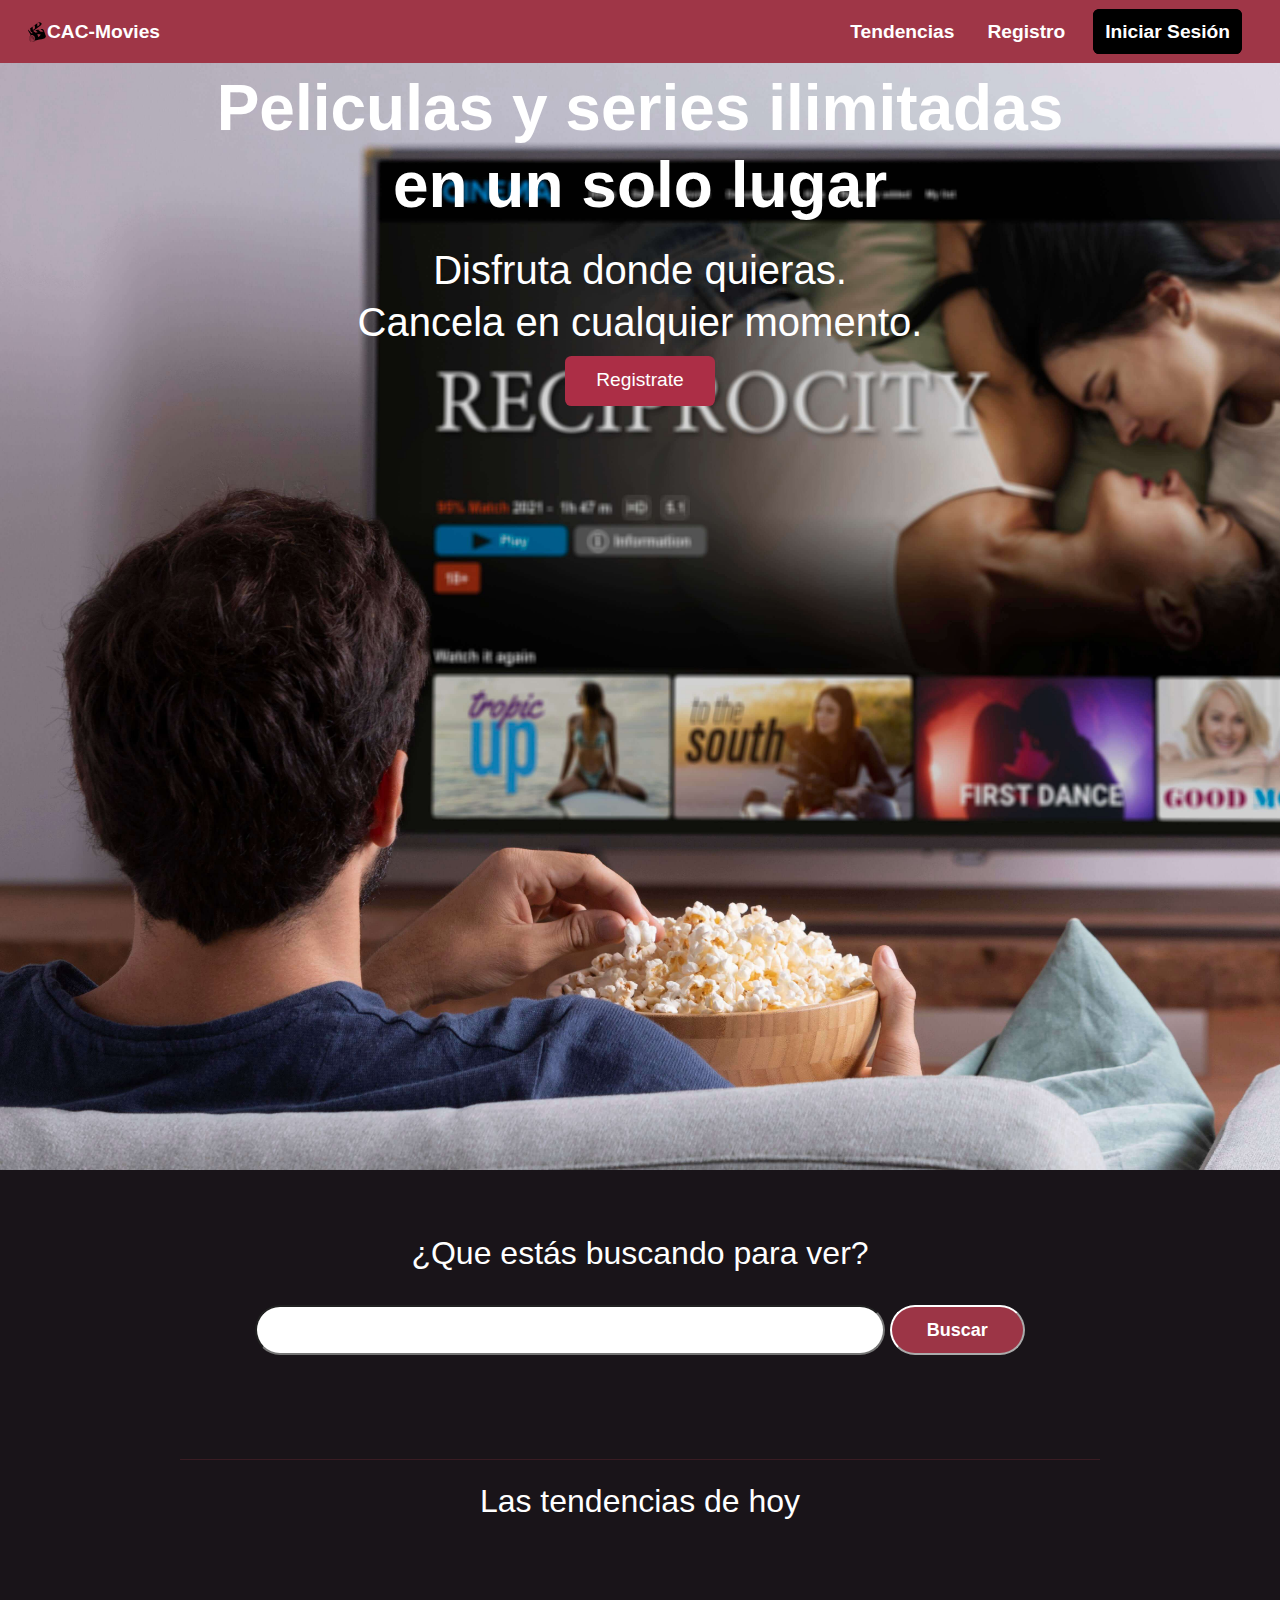
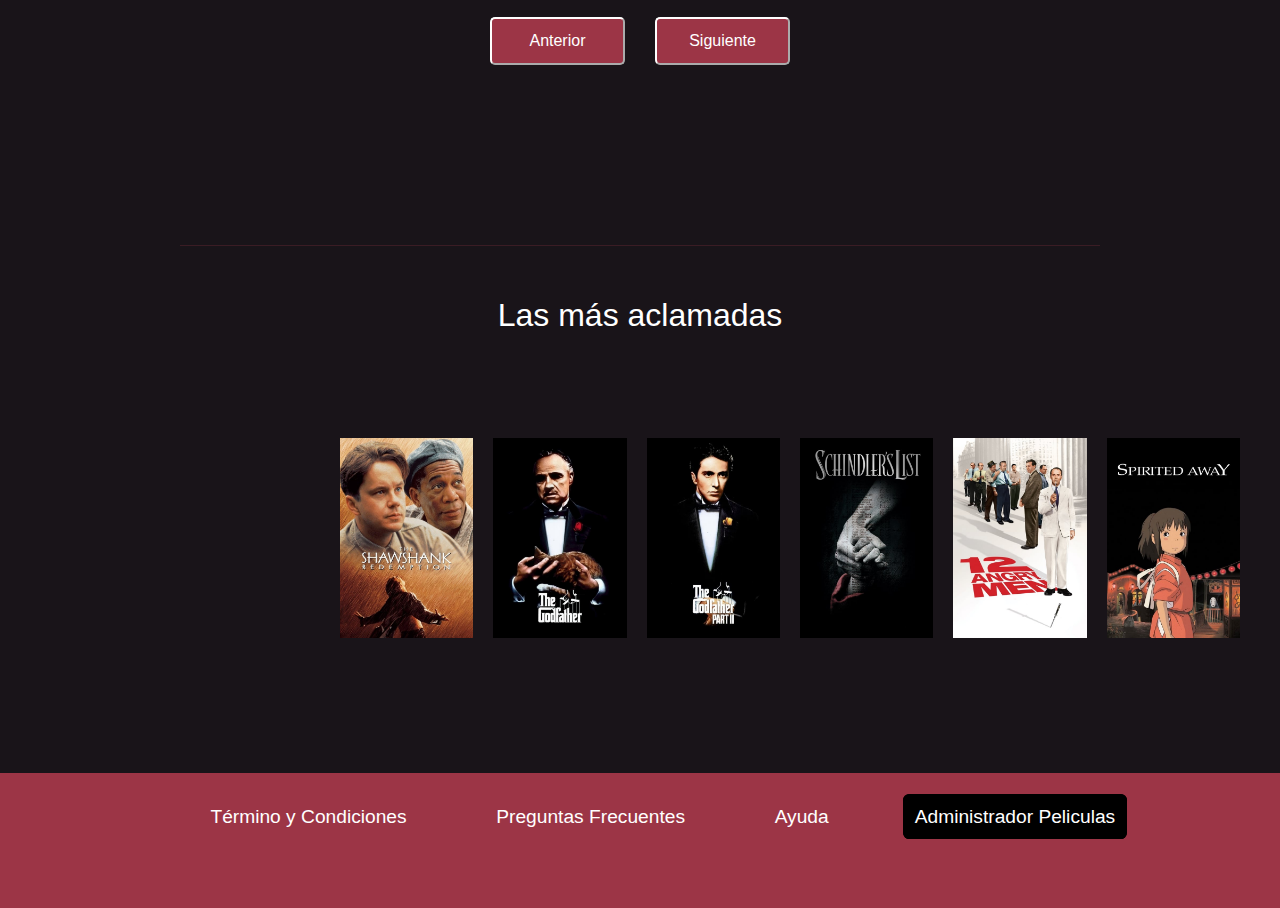
<file: index.html>
<!DOCTYPE html>
<html lang="es">

<head>
    <meta charset="UTF-8">
    <meta name="viewport" content="width=device-width, initial-scale=1.0">
    <link href="https://cdn.jsdelivr.net/npm/bootstrap@5.3.3/dist/css/bootstrap.min.css" rel="stylesheet"
        integrity="sha384-QWTKZyjpPEjISv5WaRU9OFeRpok6YctnYmDr5pNlyT2bRjXh0JMhjY6hW+ALEwIH" crossorigin="anonymous">
    <link rel="icon" href="Iconos/popcorn_3942173.ico" type="image/x-icon">
    <link rel="stylesheet" href="https://cdnjs.cloudflare.com/ajax/libs/animate.css/4.1.1/animate.min.css" />
    <link rel="stylesheet" href="styles.css">
    <title>CAC-MOVIES</title>
</head>

<body>
    <header id="cabeza">
        <nav class="navegación">
            <div class="container-fluid">
                <a class="logo" href="#">
                    <img src="Iconos/video_icono.svg" alt="Logo" width="20" height="24">CAC-Movies
                </a>
            </div>
            <div class="conte_lis">
                <ul class="nav_lis">
                    <li><a href="#ten" class="lista">Tendencias</a></li>
                    <li><a href="Registro.html" class="lista">Registro</a></li>
                    <li><a href="Login.html" class="lista3">Iniciar Sesión</a></li>
                </ul>
            </div>
    </header>
    <main>
        <section class="Imagen_home">
            <div>
                <h1 class="texto_central">Peliculas y series ilimitadas
                    en un solo lugar</h1>
            </div>
            <div class="subtitulo_central">
                <p>Disfruta donde quieras.</p>
                <p>Cancela en cualquier momento.</p>
            </div>
            <div class="boton_registrar1">
                <button type="submit" class="boton"><a href="Registro.html"> Registrate</a>

                </button>
            </div>
        </section>

        <section class="entra_busca">
            <div class="titulo_busca">
                <h2 class="busca">¿Que estás buscando para ver?</h2>
            </div>
            <div class="busqueda">
                <input type="text" class="cuadro_texto">
                <button class="boton_buscar">Buscar</button>
            </div>
            <div>
                <hr>
            </div>
            <div id="ten" class="tendencias_hoy ">
                <h2>Las tendencias de hoy</h2>
            </div>
            <div id="grilla_principal">
                <!--<section class="fila">
                    <div class="row row-cols-1 row-cols-md-3 g-4">
                        <div class="col">
                            <div class="card h-100">

                            </div>
                        </div>
                    </div>
                </section>-->
            </div>

           
            <div class="botones_card">
                <button onclick="antes" class="boton_anterior">Anterior</button>
                <button onclick="despues" class="boton_siguiente">Siguiente</button>
            </div>
            <div>
                <hr class="linea">
            </div>
            <div class="titulo_carrusel">
                <p>Las más aclamadas</p>
            </div>
            <div class="carousel">
                <div class="carousel-track">
                    <img src="Imagenes/aclamada_1.jpg" alt="Image 1">
                    <img src="Imagenes/aclamada_2.jpg" alt="Imagen 2">
                    <img src="Imagenes/aclamada_3.jpg" alt="Imagen 3">
                    <img src="Imagenes/aclamada_4.jpg" alt="Imagen 4">
                    <img src="Imagenes/aclamada_5.jpg" alt="Imagen 5">
                    <img src="Imagenes/aclamada_6.jpg" alt="Imagen 6">
                </div>
            </div>
        </section>
    </main>
    <footer>
        <div class="pie_lis">
            <ul class="nav_pie">
                <li><a href="#cabeza" class="pie">Término y Condiciones</a></li>
                <li><a href="#cabeza" class="pie">Preguntas Frecuentes</a></li>
                <li><a href="#cabeza" class="pie">Ayuda</a></li>
                <li><a href="#cabeza" class="pie3">Administrador Peliculas</a></li>
            </ul>
        </div>
    </footer>

    <script src="https://cdn.jsdelivr.net/npm/bootstrap@5.3.3/dist/js/bootstrap.bundle.min.js"
        integrity="sha384-YvpcrYf0tY3lHB60NNkmXc5s9fDVZLESaAA55NDzOxhy9GkcIdslK1eN7N6jIeHz"
        crossorigin="anonymous"></script>

    <script src="script.js"></script>
</body>

</html>
</file>
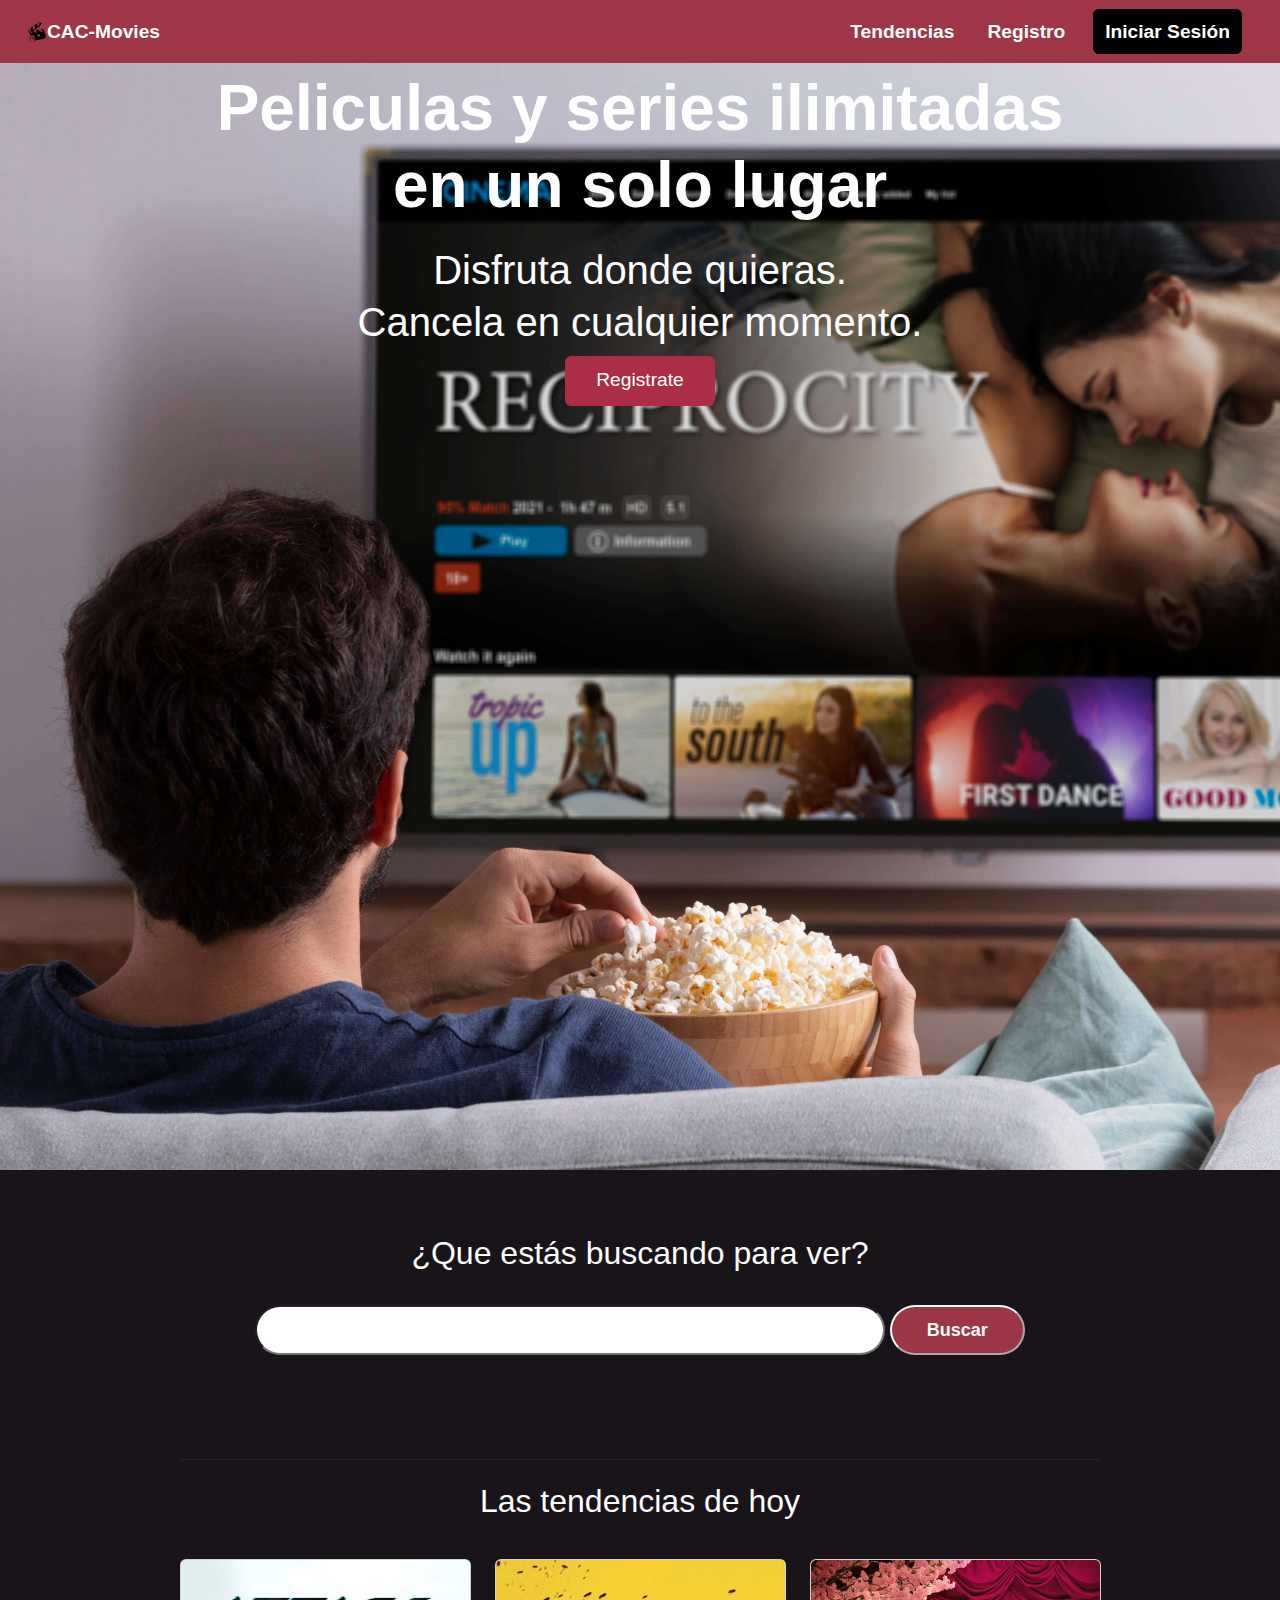
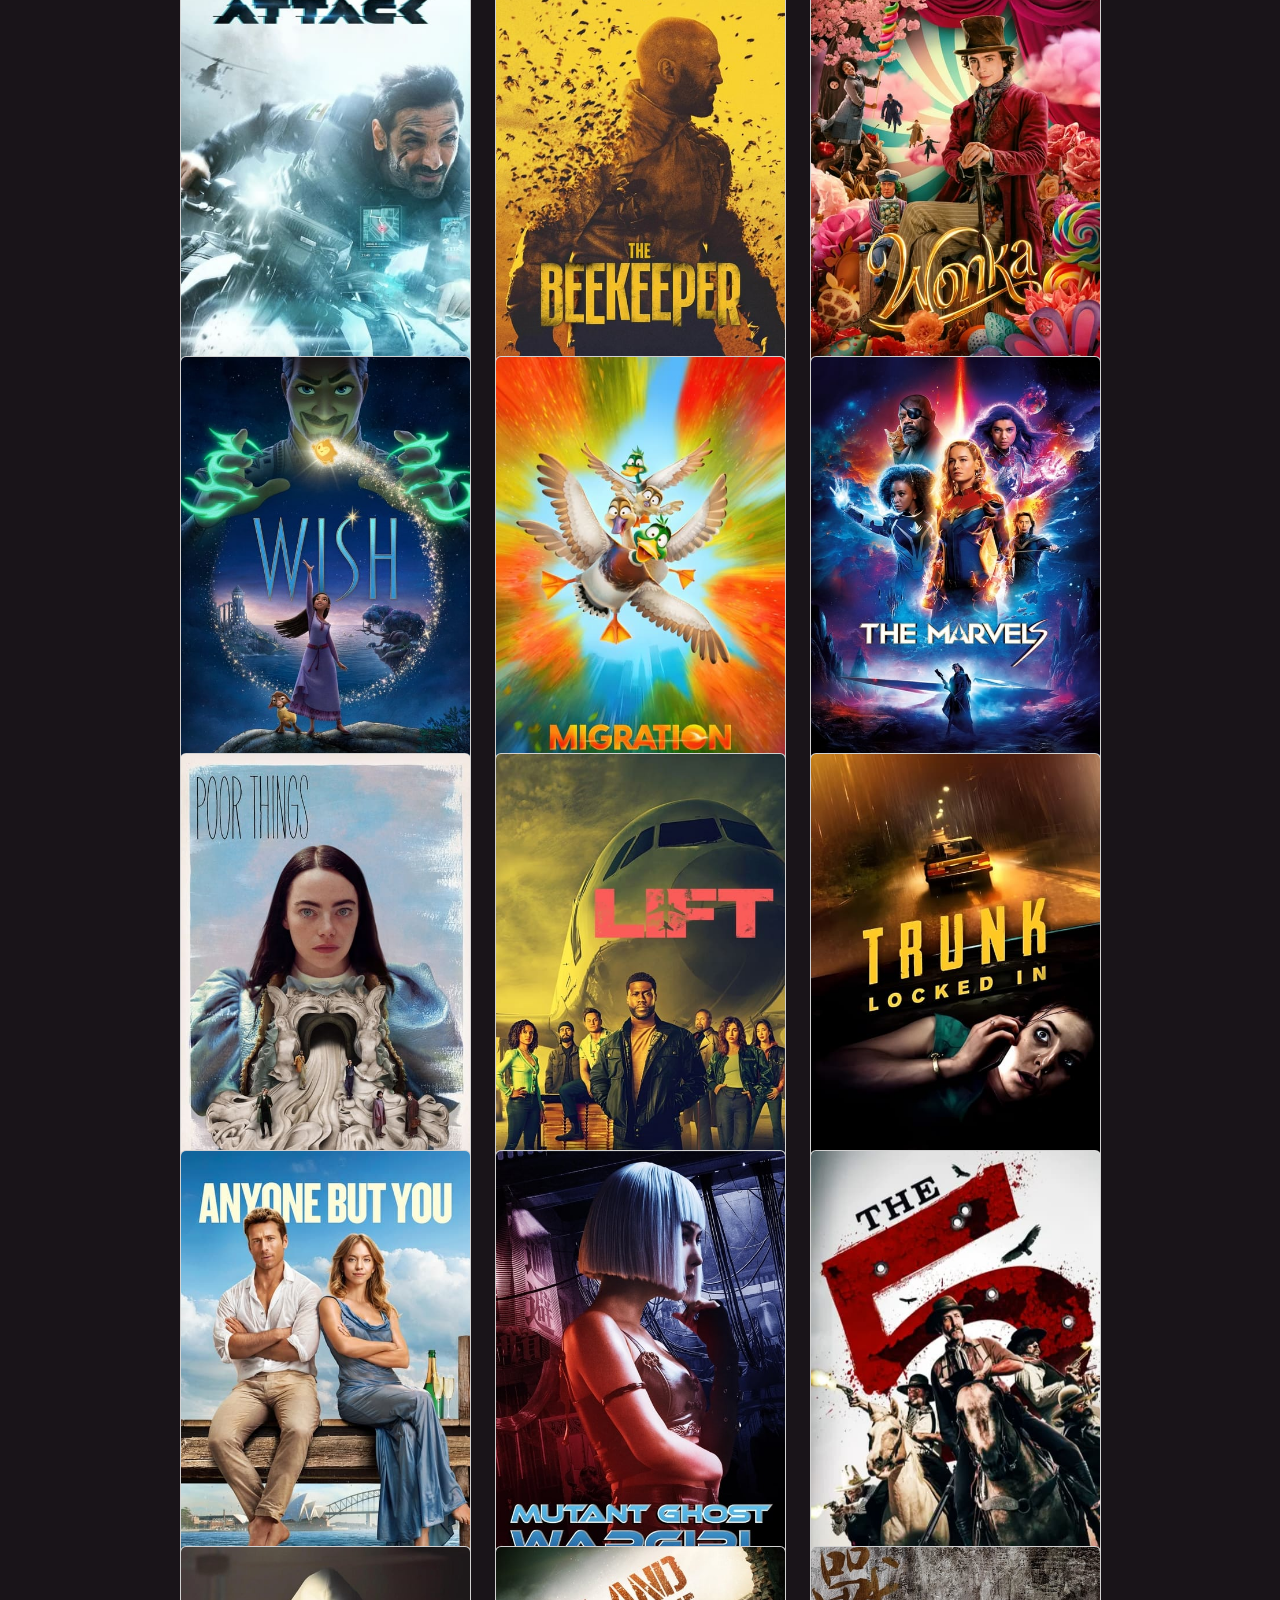
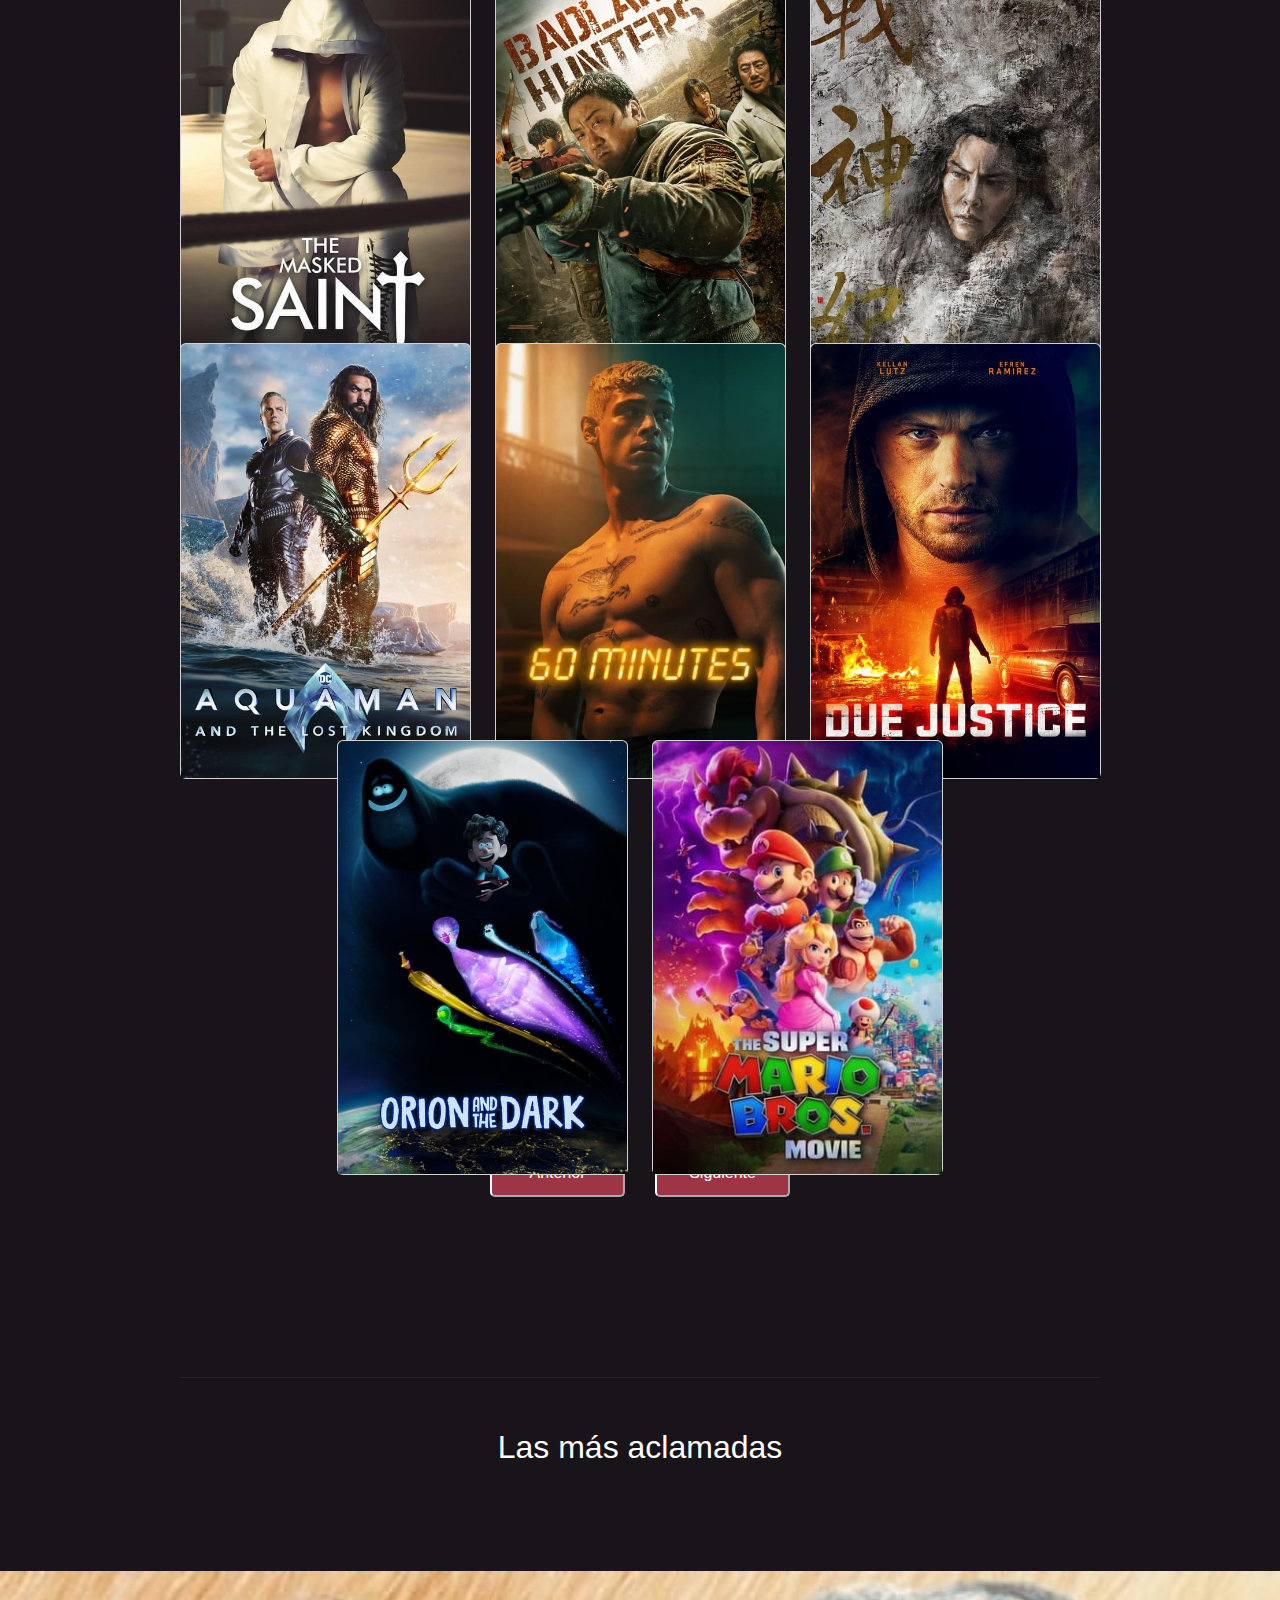
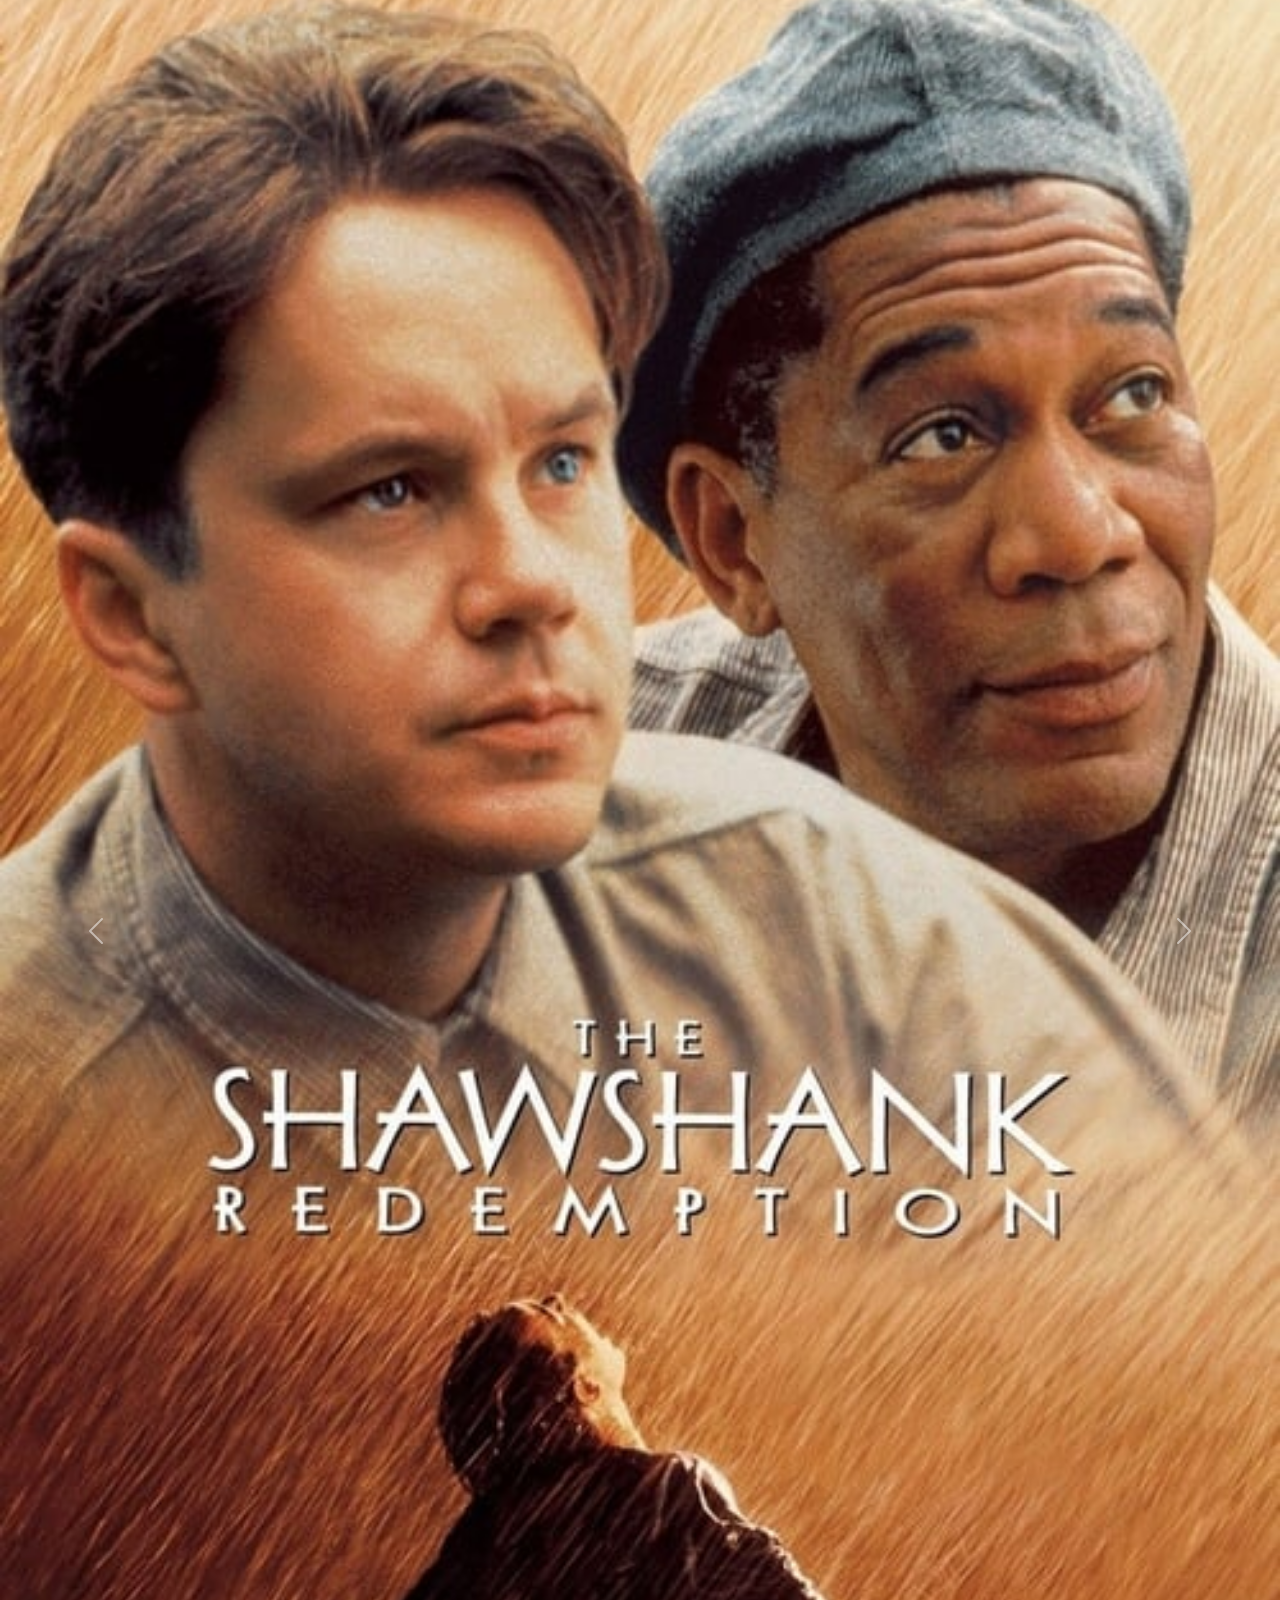
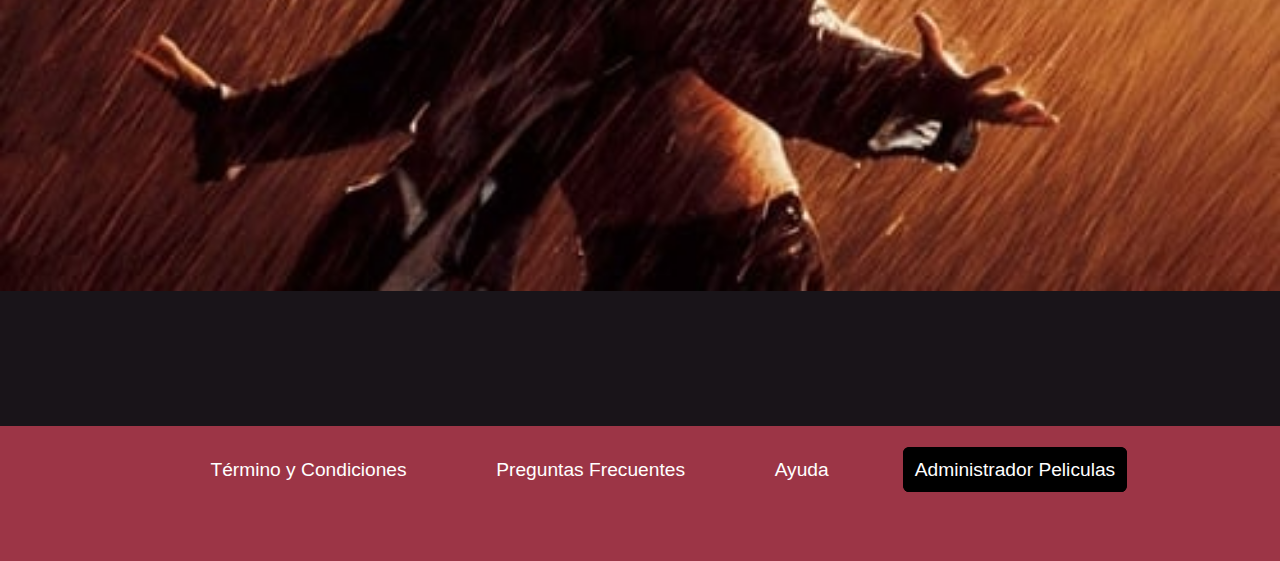
<file: Index.html>
<!DOCTYPE html>
<html lang="es">

<head>
    <meta charset="UTF-8">
    <meta name="viewport" content="width=device-width, initial-scale=1.0">
    <link href="https://cdn.jsdelivr.net/npm/bootstrap@5.3.3/dist/css/bootstrap.min.css" rel="stylesheet"
        integrity="sha384-QWTKZyjpPEjISv5WaRU9OFeRpok6YctnYmDr5pNlyT2bRjXh0JMhjY6hW+ALEwIH" crossorigin="anonymous">
    <link rel="icon" href="Iconos/popcorn_3942173.ico" type="image/x-icon">
    <link rel="stylesheet" href="https://cdnjs.cloudflare.com/ajax/libs/animate.css/4.1.1/animate.min.css" />
    <link rel="stylesheet" href="styles.css">
    <title>CAC-MOVIES</title>
</head>

<body>
    <header id="cabeza">
        <nav class="navegación">
            <div class="container-fluid">
                <a class="logo" href="#">
                    <img src="Iconos/video_icono.svg" alt="Logo" width="20" height="24">CAC-Movies
                </a>
            </div>
            <div class="conte_lis">
                <ul class="nav_lis">
                    <li><a href="#ten" class="lista">Tendencias</a></li>
                    <li><a href="Registro.html" class="lista">Registro</a></li>
                    <li><a href="Login.html" class="lista3">Iniciar Sesión</a></li>
                </ul>
            </div>
    </header>
    <main>
        <section class="Imagen_home">
            <div>
                <h1 class="texto_central">Peliculas y series ilimitadas
                    en un solo lugar</h1>
            </div>
            <div class="subtitulo_central">
                <p>Disfruta donde quieras.</p>
                <p>Cancela en cualquier momento.</p>
            </div>
            <div class="boton_registrar1">
                <button type="submit" class="boton"><a href="Registro.html"> Registrate</a>

                </button>
            </div>
        </section>

        <section class="entra_busca">
            <div class="titulo_busca">
                <h2 class="busca">¿Que estás buscando para ver?</h2>
            </div>
            <div class="busqueda">
                <input type="text" class="cuadro_texto">
                <button class="boton_buscar">Buscar</button>
            </div>
            <div>
                <hr>
            </div>
            <div id="ten" class="tendencias_hoy ">
                <h2>Las tendencias de hoy</h2>
            </div>
            <div>
                <section class="fila">
                    <div class="row row-cols-1 row-cols-md-3 g-4">
                        <div class="col">
                            <div class="card h-100">
                                <img src="Imagenes/peli_14.jpg" class="card-img-top" alt="Mario">
                            </div>
                        </div>
                        <div class="col">
                            <div class="card h-100">
                                <img src="Imagenes/peli_1.jpg" class="card-img-top" alt="Beekeper">
                            </div>
                        </div>
                        <div class="col">
                            <div class="card h-100">
                                <img src="Imagenes/peli_4.jpg" class="card-img-top" alt="Wonka">
                            </div>
                        </div>
                    </div>
                </section>
                <section class="fila">
                    <div class="row row-cols-1 row-cols-md-3 g-4">
                        <div class="col">
                            <div class="card h-100">
                                <img src="Imagenes/peli_8.jpg" class="card-img-top" alt="Mario">
                            </div>
                        </div>
                        <div class="col">
                            <div class="card h-100">
                                <img src="Imagenes/peli_6.jpg" class="card-img-top" alt="Beekeper">
                            </div>
                        </div>
                        <div class="col">
                            <div class="card h-100">
                                <img src="Imagenes/peli_3.jpg" class="card-img-top" alt="Wonka">
                            </div>
                        </div>
                    </div>
                </section>
                <section class="fila">
                    <div class="row row-cols-1 row-cols-md-3 g-4">
                        <div class="col">
                            <div class="card h-100">
                                <img src="Imagenes/peli_16.jpg" class="card-img-top" alt="Mario">
                            </div>
                        </div>
                        <div class="col">
                            <div class="card h-100">
                                <img src="Imagenes/peli_13.jpg" class="card-img-top" alt="Beekeper">
                            </div>
                        </div>
                        <div class="col">
                            <div class="card h-100">
                                <img src="Imagenes/peli_18.jpg" class="card-img-top" alt="Wonka">
                            </div>
                        </div>
                    </div>
                </section>
                <section class="fila">
                    <div class="row row-cols-1 row-cols-md-3 g-4">
                        <div class="col">
                            <div class="card h-100">
                                <img src="Imagenes/peli_19.jpg" class="card-img-top" alt="Mario">
                            </div>
                        </div>
                        <div class="col">
                            <div class="card h-100">
                                <img src="Imagenes/peli_15.jpg" class="card-img-top" alt="Beekeper">
                            </div>
                        </div>
                        <div class="col">
                            <div class="card h-100">
                                <img src="Imagenes/peli_17.jpg" class="card-img-top" alt="Wonka">
                            </div>
                        </div>
                    </div>
                </section>
                <section class="fila">
                    <div class="row row-cols-1 row-cols-md-3 g-4">
                        <div class="col">
                            <div class="card h-100">
                                <img src="Imagenes/peli_9.jpg" class="card-img-top" alt="Mario">
                            </div>
                        </div>
                        <div class="col">
                            <div class="card h-100">
                                <img src="Imagenes/peli_2.jpg" class="card-img-top" alt="Beekeper">
                            </div>
                        </div>
                        <div class="col">
                            <div class="card h-100">
                                <img src="Imagenes/peli_12.jpg" class="card-img-top" alt="Wonka">
                            </div>
                        </div>
                    </div>
                </section>
                <section class="fila">
                    <div class="row row-cols-1 row-cols-md-3 g-4">
                        <div class="col">
                            <div class="card h-100">
                                <img src="Imagenes/peli_5.jpg" class="card-img-top" alt="Mario">
                            </div>
                        </div>
                        <div class="col">
                            <div class="card h-100">
                                <img src="Imagenes/peli_7.jpg" class="card-img-top" alt="Beekeper">
                            </div>
                        </div>
                        <div class="col">
                            <div class="card h-100">
                                <img src="Imagenes/peli_10.jpg" class="card-img-top" alt="Wonka">
                            </div>
                        </div>
                    </div>
                </section>
                <section class="fila">
                    <div class="row row-cols-1 row-cols-md-3 g-4">
                        <div class="col">
                            <div class="card h-100">
                                <img src="Imagenes/peli_11.jpg" class="card-img-top" alt="Mario">
                            </div>
                        </div>
                        <div class="col">
                            <div class="card h-100">
                                <img src="Imagenes/mario.jpg" class="card-img-top" alt="Beekeper">
                            </div>
                        </div>
                    </div>
                </section>
            </div>
            <div class="botones_card">
                <button class="boton_anterior">Anterior</button>
                <button class="boton_siguiente">Siguiente</button>
            </div>
            <div>
                <hr class="linea">
            </div>
            <div class="titulo_carrusel">
                <p>Las más aclamadas</p>
            </div>
            <section class="carrusel">
                <div id="carouselExample" class="carousel slide">
                    <div class="carousel-inner">
                      <div class="carousel-item active">
                        <img src="Imagenes/aclamada_1.jpg" class="d-block w-100" alt="...">
                      </div>
                      <div class="carousel-item">
                        <img src="Imagenes/aclamada_2.jpg" class="d-block w-100" alt="...">
                      </div>
                      <div class="carousel-item">
                        <img src="Imagenes/aclamada_3.jpg" class="d-block w-100" alt="...">
                      </div>
                      <div class="carousel-item">
                        <img src="Imagenes/aclamada_4.jpg"d-block w-100" alt="...">
                      </div>
                    </div>
                    <button class="carousel-control-prev" type="button" data-bs-target="#carouselExample" data-bs-slide="prev">
                      <span class="carousel-control-prev-icon" aria-hidden="true"></span>
                      <span class="visually-hidden"></span>
                    </button>
                    <button class="carousel-control-next" type="button" data-bs-target="#carouselExample" data-bs-slide="next">
                      <span class="carousel-control-next-icon" aria-hidden="true"></span>
                      <span class="visually-hidden"></span>
                    </button>
                  </div>
            </section>
        </section>
    </main>
    <footer>
        <div class="pie_lis">
            <ul class="nav_pie">
                <li><a href="#cabeza" class="pie">Término y Condiciones</a></li>
                <li><a href="#cabeza" class="pie">Preguntas Frecuentes</a></li>
                <li><a href="#cabeza" class="pie">Ayuda</a></li>
                <li><a href="#cabeza" class="pie3">Administrador Peliculas</a></li>
            </ul>
        </div>
    </footer>

    <script src="https://cdn.jsdelivr.net/npm/bootstrap@5.3.3/dist/js/bootstrap.bundle.min.js"
        integrity="sha384-YvpcrYf0tY3lHB60NNkmXc5s9fDVZLESaAA55NDzOxhy9GkcIdslK1eN7N6jIeHz"
        crossorigin="anonymous"></script>
</body>

</html>
</file>
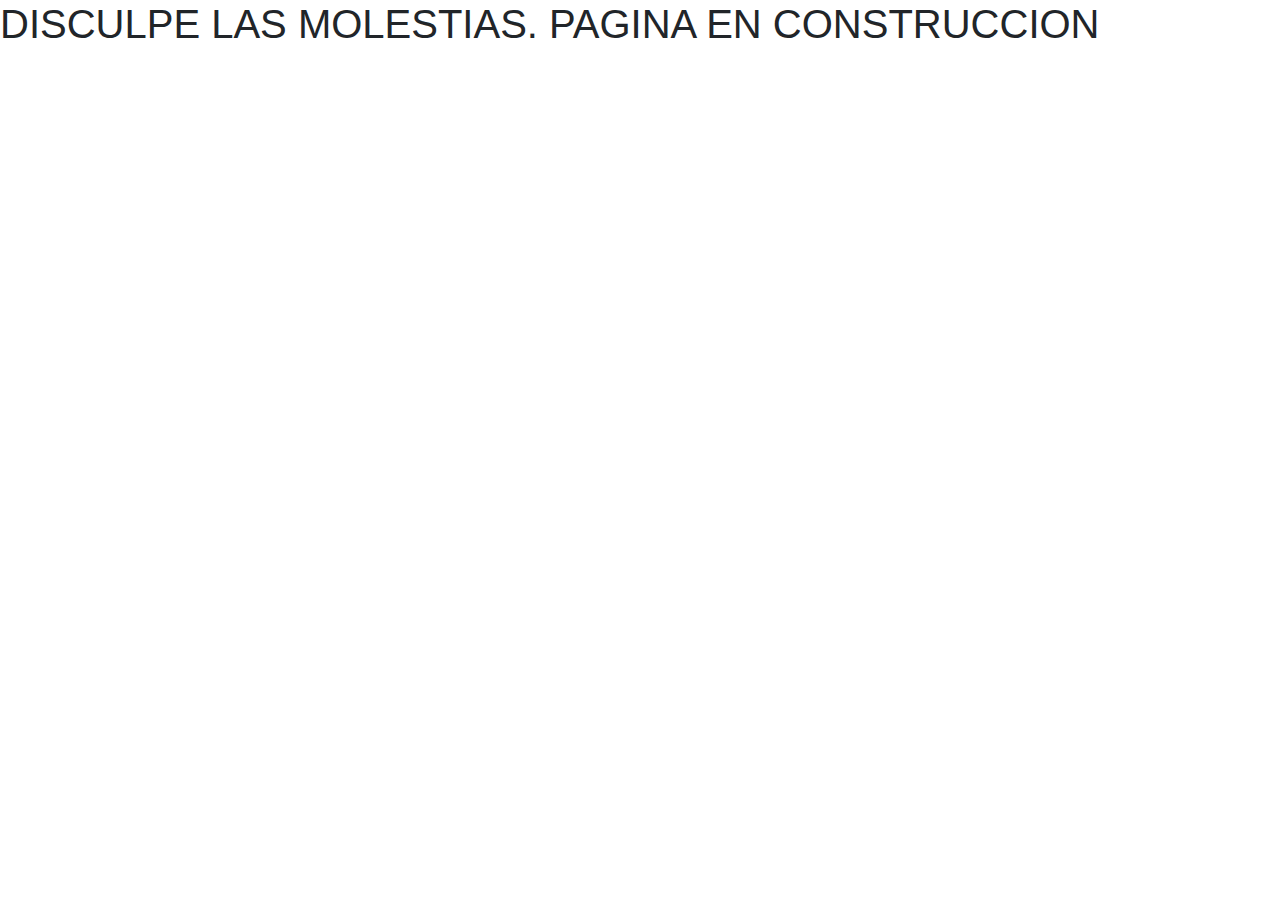
<file: Detalle.html>
<!DOCTYPE html>
<html lang="es">

<head>
    <meta charset="UTF-8">
    <meta name="viewport" content="width=device-width, initial-scale=1.0">
    <link href="https://cdn.jsdelivr.net/npm/bootstrap@5.3.3/dist/css/bootstrap.min.css" rel="stylesheet"
        integrity="sha384-QWTKZyjpPEjISv5WaRU9OFeRpok6YctnYmDr5pNlyT2bRjXh0JMhjY6hW+ALEwIH" crossorigin="anonymous">
    <link rel="icon" href="Iconos/popcorn_3942173.ico" type="image/x-icon">
    <link rel="stylesheet" href="https://cdnjs.cloudflare.com/ajax/libs/animate.css/4.1.1/animate.min.css" />
    <link rel="stylesheet" href="styles.css">
    <title>CAC-MOVIES</title>
</head>
<body>
    <h1>DISCULPE LAS MOLESTIAS. PAGINA EN CONSTRUCCION</h1>
</body>
</file>
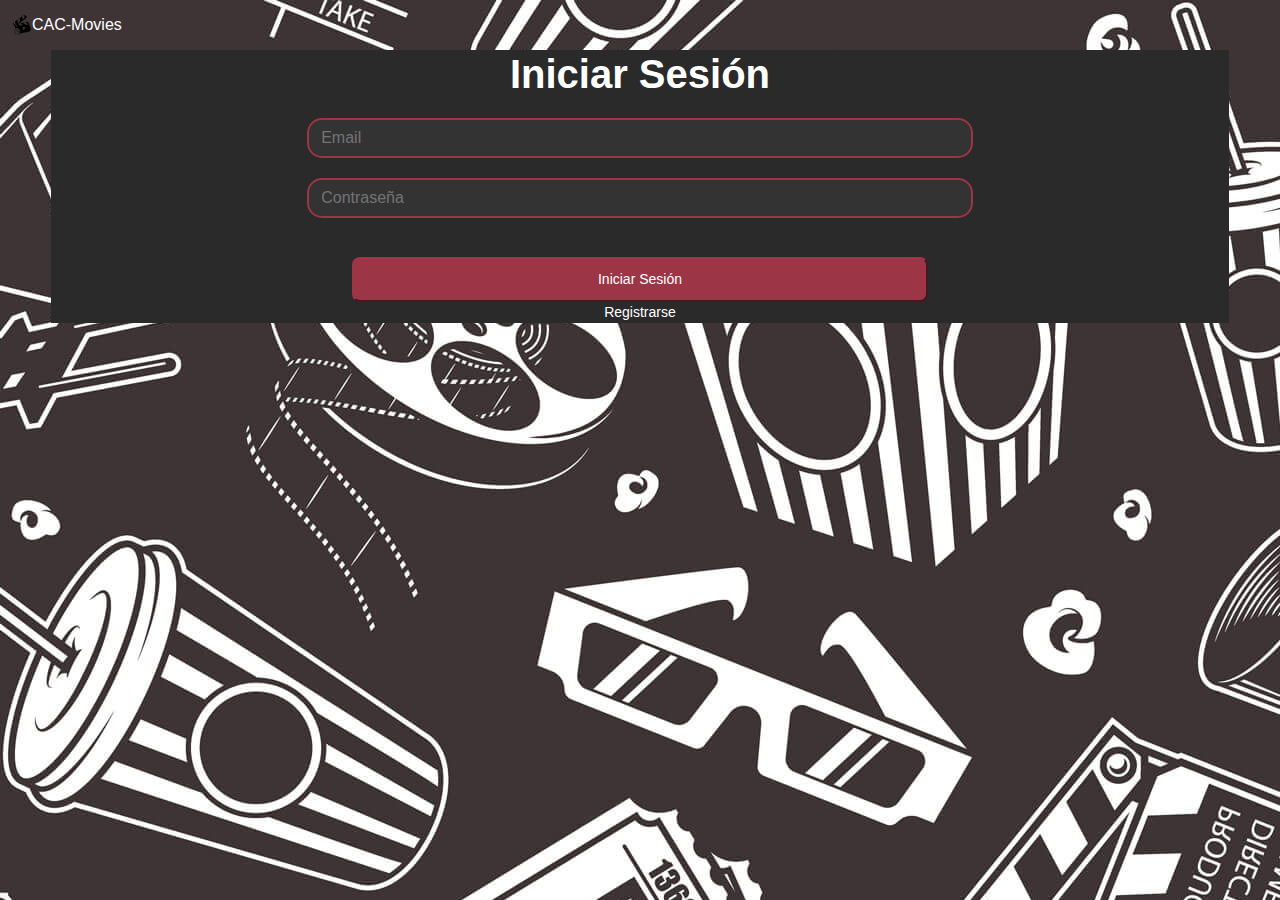
<file: Login.html>
<!DOCTYPE html>
<html lang="es">

<head>
    <meta charset="UTF-8">
    <meta name="viewport" content="width=device-width, initial-scale=1.0">
    <link href="https://cdn.jsdelivr.net/npm/bootstrap@5.3.3/dist/css/bootstrap.min.css" rel="stylesheet"
        integrity="sha384-QWTKZyjpPEjISv5WaRU9OFeRpok6YctnYmDr5pNlyT2bRjXh0JMhjY6hW+ALEwIH" crossorigin="anonymous">
    <link rel="icon" href="Iconos/popcorn_3942173.ico" type="image/x-icon">
    <link rel="stylesheet" href="https://cdnjs.cloudflare.com/ajax/libs/animate.css/4.1.1/animate.min.css" />
    <link rel="stylesheet" href="styles.css">
    <title>Login</title>
</head>

<body id="fondo_registro">
    <header>
        <div class="logo_registro">
            <div class="container-fluid">
                <a class="logo" href="#">
                    <img src="Iconos/video_icono.svg" alt="Logo" width="20" height="24">CAC-Movies
                </a>
            </div>
        </div>
    </header>
    <main class="fondo_formulario">
        <div>
            <h1 class="titulo_registro">Iniciar Sesión</h1>
        </div>
        <div class="relleno_formulario">
            <form action="" method="get">
                <input id="mail" class="form-control" type="email" placeholder="Email" required>
                <input id="contrasena" class="form-control" type="password" placeholder="Contraseña" required>
            </form>
        </div>
        <div class="boton_re">
            <button onclick="validarFormulario(event)" type="submit" class="boton_registrar">Iniciar Sesión</button>
        </div>
        <div class="ayuda">
            <span>Registrarse</span>
        </div>
    </main>
    <footer>

    </footer>

    <script src="https://cdn.jsdelivr.net/npm/bootstrap@5.3.3/dist/js/bootstrap.bundle.min.js"
        integrity="sha384-YvpcrYf0tY3lHB60NNkmXc5s9fDVZLESaAA55NDzOxhy9GkcIdslK1eN7N6jIeHz"
        crossorigin="anonymous"></script>
    
    <script src="Validacion.js"></script>

</body>

</html>
</file>
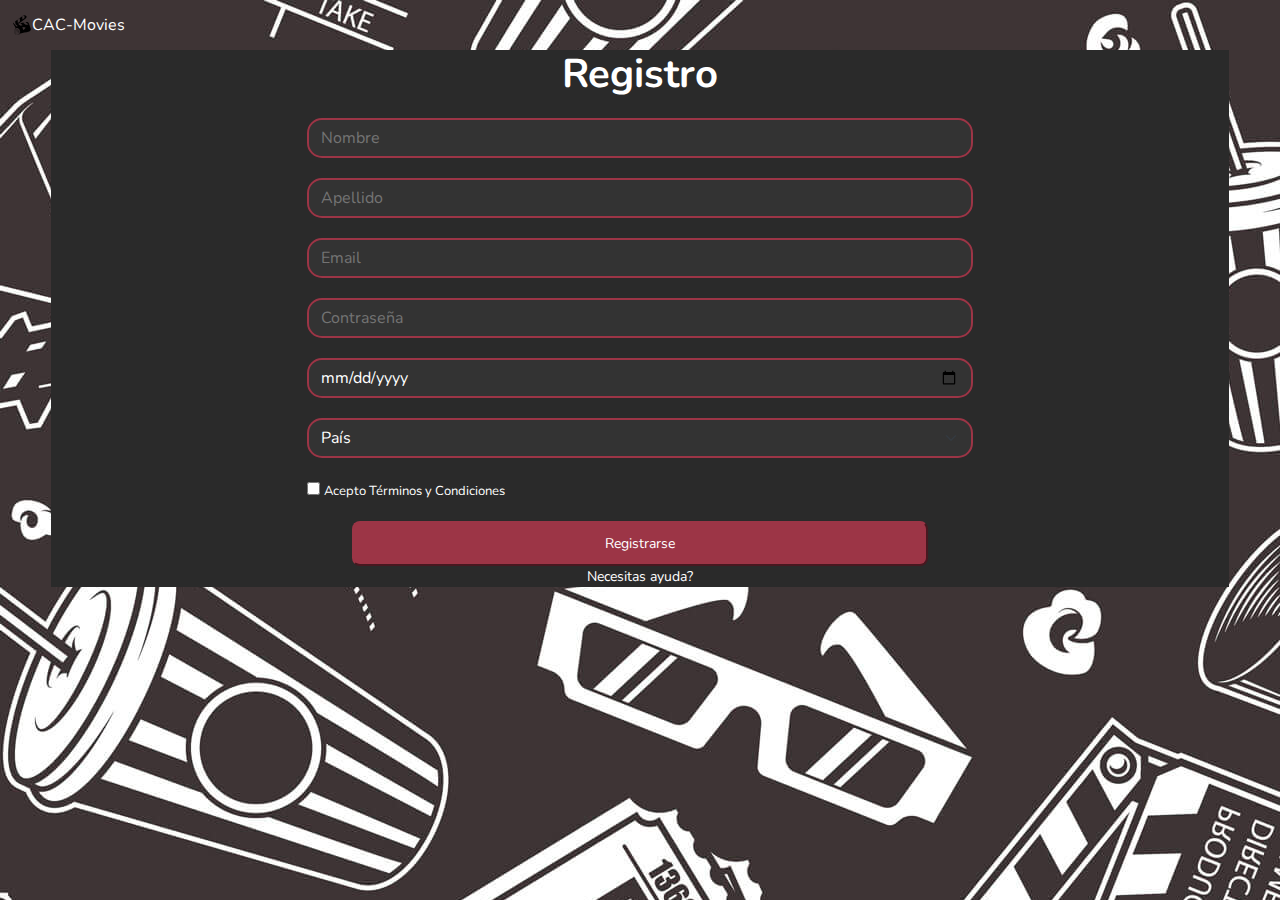
<file: Registro.html>
<!DOCTYPE html>
<html lang="es">

<head>
    <meta charset="UTF-8">
    <meta name="viewport" content="width=device-width, initial-scale=1.0">
    <link href="https://cdn.jsdelivr.net/npm/bootstrap@5.3.3/dist/css/bootstrap.min.css" rel="stylesheet"
        integrity="sha384-QWTKZyjpPEjISv5WaRU9OFeRpok6YctnYmDr5pNlyT2bRjXh0JMhjY6hW+ALEwIH" crossorigin="anonymous">
    <link
        href="https://fonts.googleapis.com/css2?family=Nunito:ital,wght@0,200;0,300;0,400;0,500;0,600;0,700;0,800;1,300&amp;display=swap"
        rel="stylesheet">
    <link rel="icon" href="Iconos/popcorn_3942173.ico" type="image/x-icon">
    <link rel="stylesheet" href="https://cdnjs.cloudflare.com/ajax/libs/animate.css/4.1.1/animate.min.css" />
    <link rel="stylesheet" href="styles.css">
    <title>Registro</title>
</head>

<body id="fondo_registro">
    <header>
        <div class="logo_registro">
            <div class="container-fluid">
                <a class="logo" href="#">
                    <img src="Iconos/video_icono.svg" alt="Logo" width="20" height="24">CAC-Movies
                </a>
            </div>
        </div>
    </header>
    <main class="fondo_formulario">
        <div>
            <h1 class="titulo_registro">Registro</h1>
        </div>
        <div class="relleno_formulario">
            <form action="" method="post">
                <input class="form-control" type="text" placeholder="Nombre" required>
                <input class="form-control" type="text" placeholder="Apellido" required>
                <input class="form-control" type="email" placeholder="Email" required>
                <input class="form-control" type="password" placeholder="Contraseña" required>
                <input class="form-control" type="date">
                <select class="form-select" aria-label="Default select example">
                    <option selected>País</option>
                    <option value="1">Argentina</option>
                    <option value="2">Bolivia</option>
                    <option value="3">Chile</option>
                    <option value="4">Colombia</option>
                    <option value="5">Ecuador</option>
                    <option value="6">Brasil</option>
                    <option value="7">Paraguay</option>
                    <option value="8">Uruguay</option>
                    <option value="9">Venezuela</option>
                </select>
                <input type="checkbox" aria-checked="false"> <span class="chequeo">Acepto Términos y Condiciones</span>
            </form>
        </div>
        <div class="boton_re">
            <button type="submit" class="boton_registrar">Registrarse</button>
        </div>
        <div class="ayuda">
            <span class="nece_ayuda"><a href="">Necesitas ayuda?</a></span>
        </div>
    </main>
    <footer>

    </footer>

    <script src="https://cdn.jsdelivr.net/npm/bootstrap@5.3.3/dist/js/bootstrap.bundle.min.js"
        integrity="sha384-YvpcrYf0tY3lHB60NNkmXc5s9fDVZLESaAA55NDzOxhy9GkcIdslK1eN7N6jIeHz"
        crossorigin="anonymous"></script>

</body>

</html>
</file>
<file: styles.css>
* {
    font-family: 'Nunito', sans-serif;
    margin-left: 0;
    margin-right: 0;
}

.navegación {
    background: rgb(159, 54, 71);
    position: fixed;
    font-weight: 700;
    font-size: 1.2rem;
    padding-top: 18px;
    padding-left: 15px;
    padding-right: 18px;
    display: inline-flex;
    width: 100%;
}

.logo {
    color: white;
    text-decoration: none;
    display: flex;
    align-items: center;

}

.conte_lis {
    width: 100%;
    display: flex;
    justify-content: end;
}

.nav_lis {
    list-style: none;
    display: flex;
    flex-direction: row;
    justify-content: center;
    align-items: center;
    margin-right: 20px;
    gap: 10px;
}

.lista {
    text-decoration: none;
    color: white;
    margin-left: 15px;
    margin-right: 8px;
}

.lista3 {
    background-color: black;
    border: 2px solid black;
    border-radius: 0.5vw;
    padding: 10px 10px;
    margin-left: 10px;
    text-decoration: none;
    color: white;
}

.Imagen_home {
    width: auto;
    height: 130vh;
    background-image: url(Imagenes/foto_principal.jpg);
    background-size: cover;
    background-repeat: no-repeat;
}

.texto_central {
    font-size: 4rem;
    font-weight: bold;
    color: white;
    text-align: center;
    padding-top: 70px;
    padding-left: 15%;
    padding-right: 15%;
}

.subtitulo_central {
    font-size: 2.5rem;
    line-height: 90%;
    color: white;
    text-align: center;
    padding-top: 20px;
}

.boton_registrar1 {
    text-align: center;
    font-size: 1.2rem;
    font-weight: bold;
}

.boton {
    border-radius: 0.5vw;
    text-decoration: none;
    color: white;
    border: none;
    background-color: rgb(172, 46, 70);
    width: 150px;
    height: 50px;
}

.entra_busca {
    background-color: rgb(25, 20, 25);
    padding-bottom: 15vh;
}

.titulo_busca {

    font-size: 2rem;
    font-weight: bold;
    color: white;
    text-align: center;
    padding-top: 5%;
}

.busqueda {
    text-align: center;
    padding-top: 25px;
    padding-bottom: 90px;
}

.cuadro_texto {
    width: 70vh;
    height: 50px;
    border-radius: 20vw;
    font-size: 18px;
    padding-left: 15px;
}

.boton_buscar {
    background-color: rgb(156, 53, 70);
    border-radius: 20vw;
    width: 15vh;
    height: 50px;
    font-size: 18px;
    font-weight: bold;
    border-color: white;
    color: white;
    padding-left: 5px;
    padding-right: 5px;
    text-align: center;
}

hr {
    background-color: rgb(25, 20, 25);
    margin-top: 1.5vh;
    margin-bottom: 2.5vh;
    margin-left: 20vh;
    margin-right: 20vh;
    color: rgb(156, 53, 70);

}

.tendencias_hoy {
    background-color: rgb(25, 20, 25);
    text-align: center;
    color: white;
}

#grilla_principal {
    display: flex;
    flex-wrap: wrap;
    justify-content: center;
    margin-top: 5vh;
    margin-bottom: 5vh;
    margin-left: 5vh;
    margin-right: 5vh;
    gap: 20px;
    object-fit: cover;
   
}
#pelicula:hover{
    transform:scale(1.1);
    border-color: white;
}



.fila {
    height: 28vw;
    margin-top: 3vw;
    margin-left: auto;
    margin-right: auto;
    display: flex;
    justify-content: center;
}

.col {
    width: 35vh;
}

.card-img-top {
    width: 100%;
    height: 100%;

}

.botones_card {
    text-align: center;
    margin-top: 4vw;
}

.boton_anterior {
    background-color: rgb(156, 53, 70);
    padding-top: 10px;
    padding-bottom: 10px;
    margin-right: 1vw;
    border-radius: 5px;
    width: 15vh;
    border-color: white;
    color: white;
}

.boton_siguiente {
    background-color: rgb(156, 53, 70);
    padding-top: 10px;
    padding-bottom: 10px;
    margin-left: 1vw;
    border-radius: 5px;
    border-color: white;
    width: 15vh;
    color: white;
}

.carrusel_fotos {
    background-color: rgb(25, 20, 25);
    height: 28vh;
    margin-top: 3vw;
    display: flex;
    justify-content: center;
}

.linea {
    background-color: rgb(25, 20, 25);
    margin-top: 20vh;
    margin-bottom: 2.5vh;
    margin-left: 20vh;
    margin-right: 20vh;
    color: rgb(156, 53, 70);
}

.titulo_carrusel {
    font-size: 2rem;
    text-align: center;
    color: white;
    margin-top: 5vh;
    padding-bottom: 3%;
}

.carousel {
    width: 100%;
    overflow: hidden;
    position: relative;
    margin-top: 5vh;
}

.carousel-track {
    display: flex;
    gap: 20px;
    width: calc(3 * 200px);
    margin: 0 auto;
}

.carousel-track img {
    width: 200px;
    height: 200px;
    object-fit: cover;
    transition: transform 0.3s ease-in-out;
}

.carousel-track img:hover {
    transform: scale(1.2);
}

.pie_lis {
    height: 15vh;
    text-align: center;
    background-color: rgb(156, 53, 70);

}

.nav_pie {
    display: inline-flex;
    margin-top: 30px;
    font-size: 1.2rem;
    list-style: none;

}

.pie {
    margin-left: 2vw;
    margin-right: 5vw;

}

.pie3 {
    background-color: black;
    border: 2px solid black;
    border-radius: 0.5vw;
    padding: 10px 10px;
    margin-left: 10px;
    text-decoration: none;
    color: white;
}



/*Pagina Registro*/
#fondo_registro {
    background-image: url(Imagenes/foto_registro.jpg);
}

.logo_registro {
    height: 50px;
    padding-top: 1vw;
}

.titulo_registro {
    text-align: center;
    font-weight: bold;
    color: white;
}

.fondo_formulario {
    background-color: rgb(42, 42, 42);
    width: 92%;
    margin-left: 4vw;

}

.form-control {
    margin-top: 20px;
    margin-bottom: 20px;
    border-radius: 15px;
    border-width: 2px;
    border-color: rgb(156, 53, 70);
    background-color: rgb(51, 51, 51);
    color: white;
}

.form-select {
    margin-top: 20px;
    margin-bottom: 20px;
    border-radius: 15px;
    border-width: 2px;
    border-color: rgb(156, 53, 70);
    background-color: rgb(51, 51, 51);
    color: white;
}

.form-control::placeholder {
    color: rgb(115, 115, 115)
}

.relleno_formulario {
    margin-left: 20vw;
    margin-right: 20vw;

}

.chequeo {
    color: white;
    font-size: 13px;
}

.boton_re {
    text-align: center;

}

.ayuda {
    text-align: center;
    color: white;
    font-size: 14px;
}

a {
    text-decoration: none;
    color: white;
}

.boton_registrar {
    background-color: rgb(156, 53, 70);
    color: white;
    border-radius: 8px;
    border-color: rgb(156, 53, 70);
    margin-top: 1.5vw;
    padding-top: 10px;
    padding-bottom: 10px;
    width: 45vw;
    font-size: 14px;
}

/* Media Queries */
@media screen and (max-width: 480px) {
    .conte_lis {
        justify-content: center;
    }
}

@media screen and (min-width: 481px) and (max-width: 720px) {
    .conte_lis {
        justify-content: center;
    }
}

@media screen and (min-width: 721px) and (max-width: 1200px) {
    .conte_lis {
        justify-content: flex-end;
    }
}
</file>
